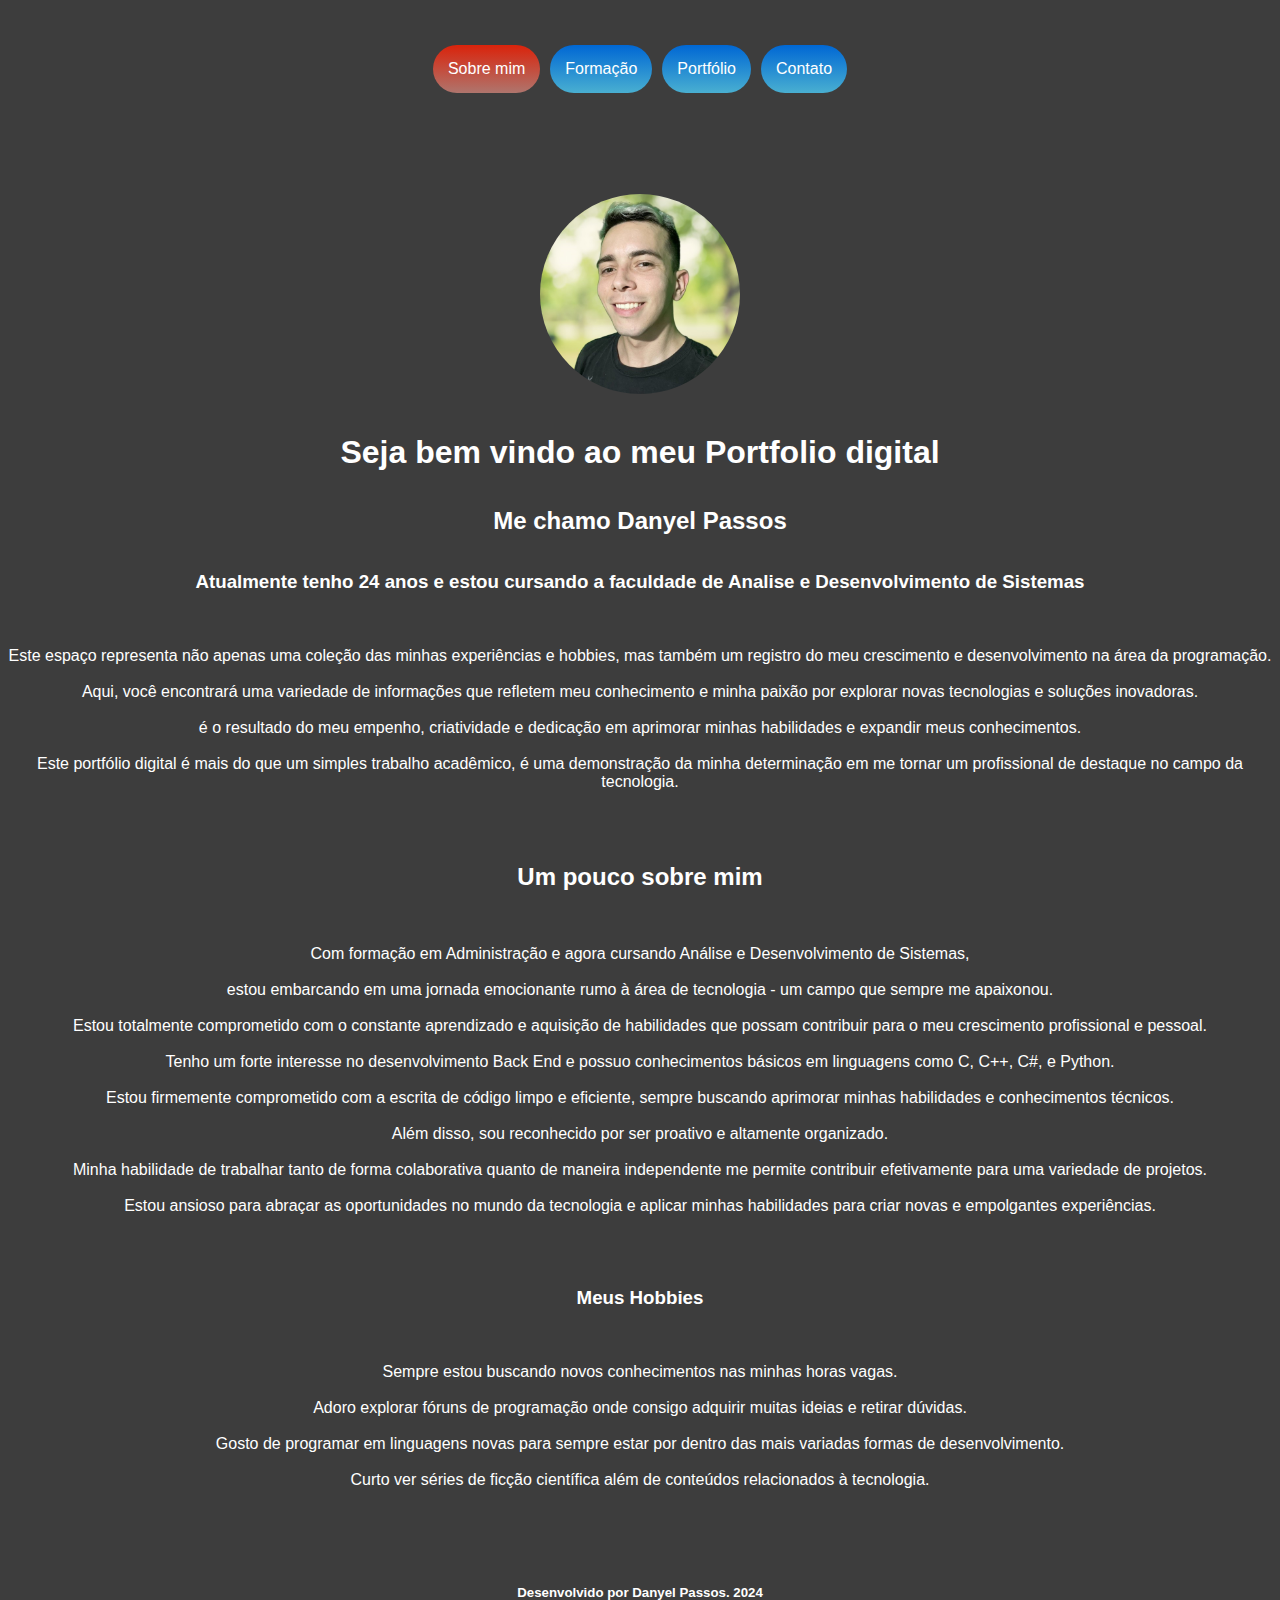
<file: index.html>
<!---- Inicio da pagina com definicoes padrao do HTML5, estilo em CSS e meu nome no titulo ---->

<!DOCTYPE html>
<html lang="pt-BR">
<head>
    <meta charset="UTF-8">
    <meta name="viewport" content="width=device-width, initial-scale=1.0">
    <title>Danyel Passos</title>
    <link rel="stylesheet" href="style.css">
</head>

<body>

    <!---- Menu de navegacao com as abas ---->
    <header>
        <nav>
            <ul>
                <li class="background-red"><a href="index.html">Sobre mim</a></li>
                <li class="background-azul"><a href="formacao.html">Formação</a></li>
                <li class="background-azul"><a href="portfolio.html">Portfólio</a></li>
                <li class="background-azul"><a href="contato.html">Contato</a></li>
            </ul>
        </nav>
    </header>
  
    <!---- Parte principal padrao com foto e os paragrafos sobre mim ---->
    <main>
        <div class="padrao">
            <br><br>
            <img src="assets/eu.png" alt="Danyel Henrique Passos de Medeiros">
            <br><br><br>
            <h1>Seja bem vindo ao meu Portfolio digital</h1>
            <br><br>
            <h2>Me chamo Danyel Passos</h2>
            <br><br>
            <h3>Atualmente tenho 24 anos e estou cursando a faculdade de Analise e Desenvolvimento de Sistemas</h3>
            <br><br><br>
            <p>
                Este espaço representa não apenas uma coleção das minhas experiências e hobbies, mas também um registro do meu crescimento e desenvolvimento na área da programação.<br><br>
                Aqui, você encontrará uma variedade de informações que refletem meu conhecimento e minha paixão por explorar novas tecnologias e soluções inovadoras.<br><br>
                é o resultado do meu empenho, criatividade e dedicação em aprimorar minhas habilidades e expandir meus conhecimentos.<br><br>
                Este portfólio digital é mais do que um simples trabalho acadêmico, é uma demonstração da minha determinação em me tornar um profissional de destaque no campo da tecnologia.<br><br>
            </p>
            <br><br><br>
            <h2>Um pouco sobre mim</h2>
            <br><br><br>
            <p>
                Com formação em Administração e agora cursando Análise e Desenvolvimento de Sistemas,<br><br>
                estou embarcando em uma jornada emocionante rumo à área de tecnologia - um campo que sempre me apaixonou.<br><br>
                Estou totalmente comprometido com o constante aprendizado e aquisição de habilidades que possam contribuir para o meu crescimento profissional e pessoal.<br><br>
                Tenho um forte interesse no desenvolvimento Back End e possuo conhecimentos básicos em linguagens como C, C++, C#, e Python.<br><br>
                Estou firmemente comprometido com a escrita de código limpo e eficiente, sempre buscando aprimorar minhas habilidades e conhecimentos técnicos.<br><br>
                Além disso, sou reconhecido por ser proativo e altamente organizado.<br><br>
                Minha habilidade de trabalhar tanto de forma colaborativa quanto de maneira independente me permite contribuir efetivamente para uma variedade de projetos.<br><br>
                Estou ansioso para abraçar as oportunidades no mundo da tecnologia e aplicar minhas habilidades para criar novas e empolgantes experiências.<br><br>
            </p>
            <br><br><br>
            <!---- Paragrafo com Meus Hobbies ---->
            <h3>Meus Hobbies</h3>
            <br><br><br>
            <p>
                Sempre estou buscando novos conhecimentos nas minhas horas vagas.<br><br>
                Adoro explorar fóruns de programação onde consigo adquirir muitas ideias e retirar dúvidas.<br><br>
                Gosto de programar em linguagens novas para sempre estar por dentro das mais variadas formas de desenvolvimento.<br><br>
                Curto ver séries de ficção científica além de conteúdos relacionados à tecnologia.<br><br>
            </p>
        </div>
    </main>

    <!---- Parte do rodape com informacoes de criacao ---->
    <footer>
        <div class="padrao">
            <br><br><br>
            <h5>Desenvolvido por Danyel Passos.  2024</h5>
        </div>
    </footer>

</body>
</html>
</file>
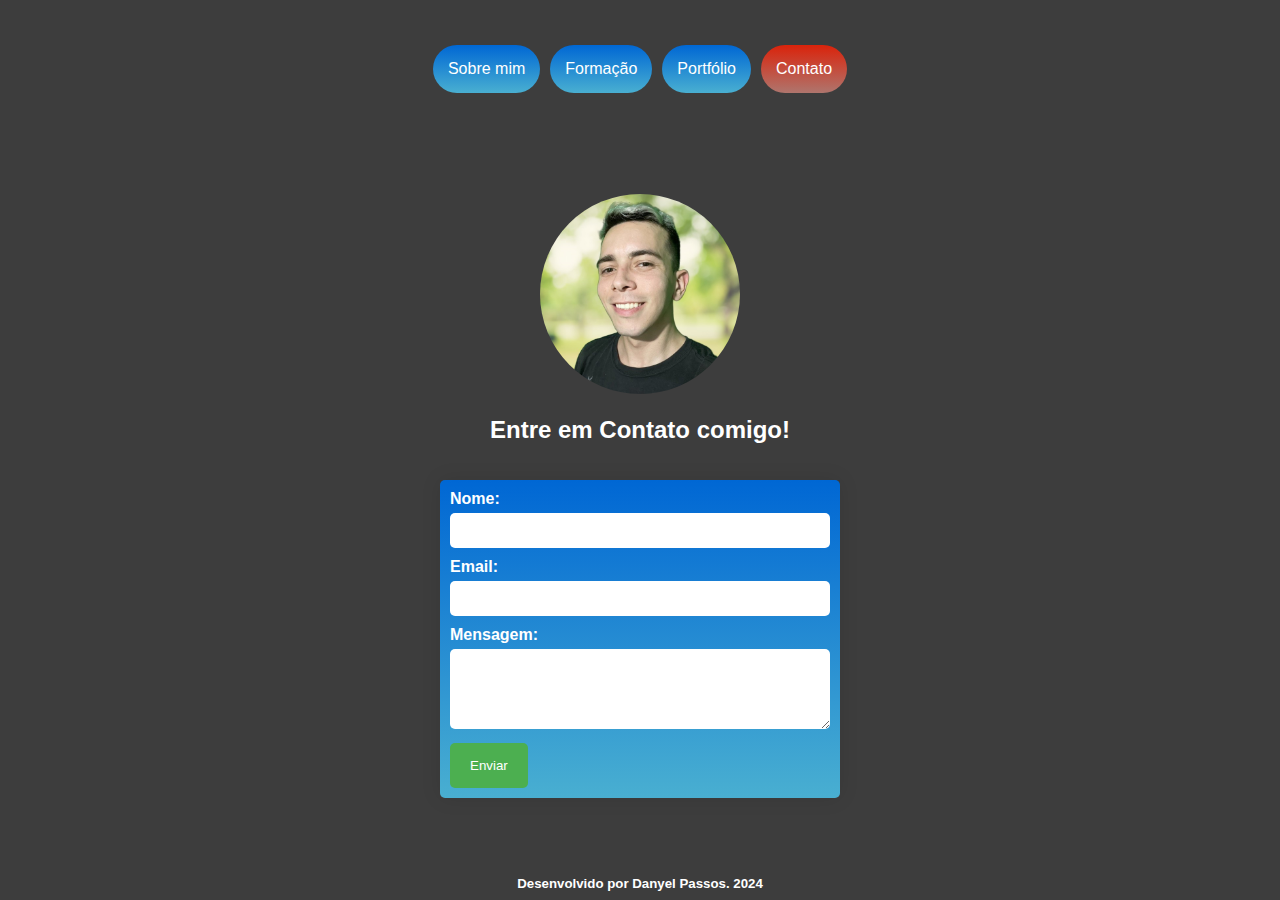
<file: contato.html>
<!---- Inicio da pagina com definicoes padrao do HTML5, estilo em CSS e meu nome no titulo ---->

<!DOCTYPE html>
<html lang="pt-BR">
<head>
    <meta charset="UTF-8">
    <meta name="viewport" content="width=device-width, initial-scale=1.0">
    <title>Danyel Passos</title>
    <link rel="stylesheet" href="style.css">   
</head>

<body>

    <!---- Menu de navegacao com as abas ---->
    <header>
        <nav>
            <ul>
                <li class="background-azul"><a href="index.html">Sobre mim</a></li>
                <li class="background-azul"><a href="formacao.html">Formação</a></li>
                <li class="background-azul"><a href="portfolio.html">Portfólio</a></li>
                <li class="background-red"><a href="contato.html">Contato</a></li>
            </ul>
        </nav>
    </header>

    <!---- Parte principal padrao com foto ---->
    <main>
        <div class="padrao">
            <br><br>
            <img src="assets/eu.png" alt="Danyel Henrique Passos de Medeiros">
            <br><br>
            <h2>Entre em Contato comigo!</h2>
            <br><br>
        </div>
        
        <!---- Criacao do formulario de contato e definicoes de titulos ---->
        <form action="#" method="post">
            <label for="nome">Nome:</label>
            <input type="text" id="nome" name="nome" required>

            <label for="email">Email:</label>
            <input type="email" id="email" name="email" required>
            
            <label for="mensagem">Mensagem:</label>
            <textarea id="mensagem" name="mensagem" rows="4" required></textarea>

            <input type="submit" value="Enviar">
        </form>
    </main>

    <!---- Parte do rodape com informacoes de criacao ---->
    <footer>
    <div class="padrao">
        <br><br><br>
        <h5> Desenvolvido por Danyel Passos.  2024 </h5>
    </div>
    </footer>

</body>
</html>
</file>
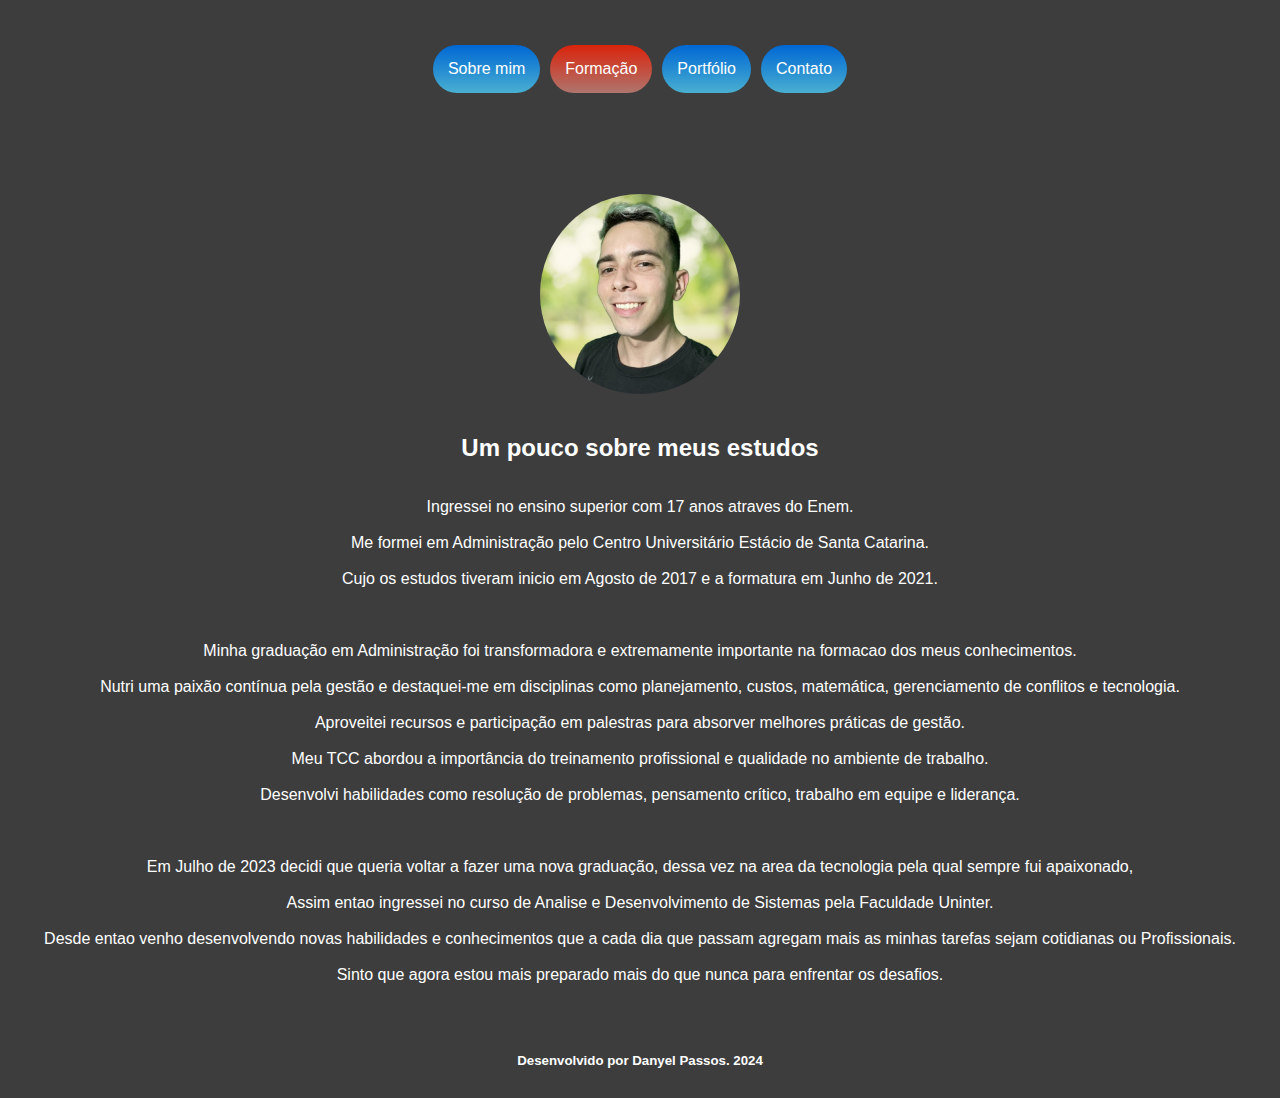
<file: formacao.html>
<!---- Inicio da pagina com definicoes padrao do HTML5, estilo em CSS e meu nome no titulo ---->

<!DOCTYPE html>
<html lang="pt-BR">
<head>
    <meta charset="UTF-8">
    <meta name="viewport" content="width=device-width, initial-scale=1.0">
    <title>Danyel Passos</title>
    <link rel="stylesheet" href="style.css">
</head>

<body>

    <!---- Menu de navegacao com as abas ---->
    <header>
        <nav>
            <ul>
                <li class="background-azul"><a href="index.html">Sobre mim</a></li>
                <li class="background-red"><a href="formacao.html">Formação</a></li>
                <li class="background-azul"><a href="portfolio.html">Portfólio</a></li>
                <li class="background-azul"><a href="contato.html">Contato</a></li>
            </ul>
        </nav>
    </header>

    <!---- Parte principal padrao com foto e paragrafos sobre formacao---->
    <main>
        <div class="padrao">
            <br><br>
            <img src="assets/eu.png" alt="Danyel Henrique Passos de Medeiros">
            <br><br><br>
            <h2>Um pouco sobre meus estudos</h2>
            <br><br>
            <p>
                Ingressei no ensino superior com 17 anos atraves do Enem.<br><br>
                Me formei em Administração pelo Centro Universitário Estácio de Santa Catarina.<br><br>
                Cujo os estudos tiveram inicio em Agosto de 2017 e a formatura em Junho de 2021.<br><br>
            </p>
            <br><br>
            <p>
                Minha graduação em Administração foi transformadora e extremamente importante na formacao dos meus conhecimentos.<br><br>
                Nutri uma paixão contínua pela gestão e destaquei-me em disciplinas como planejamento, custos, matemática, gerenciamento de conflitos e tecnologia.<br><br>
                Aproveitei recursos e participação em palestras para absorver melhores práticas de gestão.<br><br>
                Meu TCC abordou a importância do treinamento profissional e qualidade no ambiente de trabalho.<br><br>
                Desenvolvi habilidades como resolução de problemas, pensamento crítico, trabalho em equipe e liderança. <br><br>
            </p>
            <br><br>
            <p>
                Em Julho de 2023 decidi que queria voltar a fazer uma nova graduação, dessa vez na area da tecnologia pela qual sempre fui apaixonado,<br><br>
                Assim entao ingressei no curso de Analise e Desenvolvimento de Sistemas pela Faculdade Uninter.<br><br>
                Desde entao venho desenvolvendo novas habilidades e conhecimentos que a cada dia que passam agregam mais as minhas tarefas sejam cotidianas ou Profissionais.<br><br>
                Sinto que agora estou mais preparado mais do que nunca para enfrentar os desafios.<br><br>
        </div>
    </main>

    <!---- Parte do rodape com informacoes de criacao ---->
    <footer>
        <div class="padrao">
            <h5> Desenvolvido por Danyel Passos.  2024 </h5>
        </div>
    </footer>

</body>
</html>
</file>
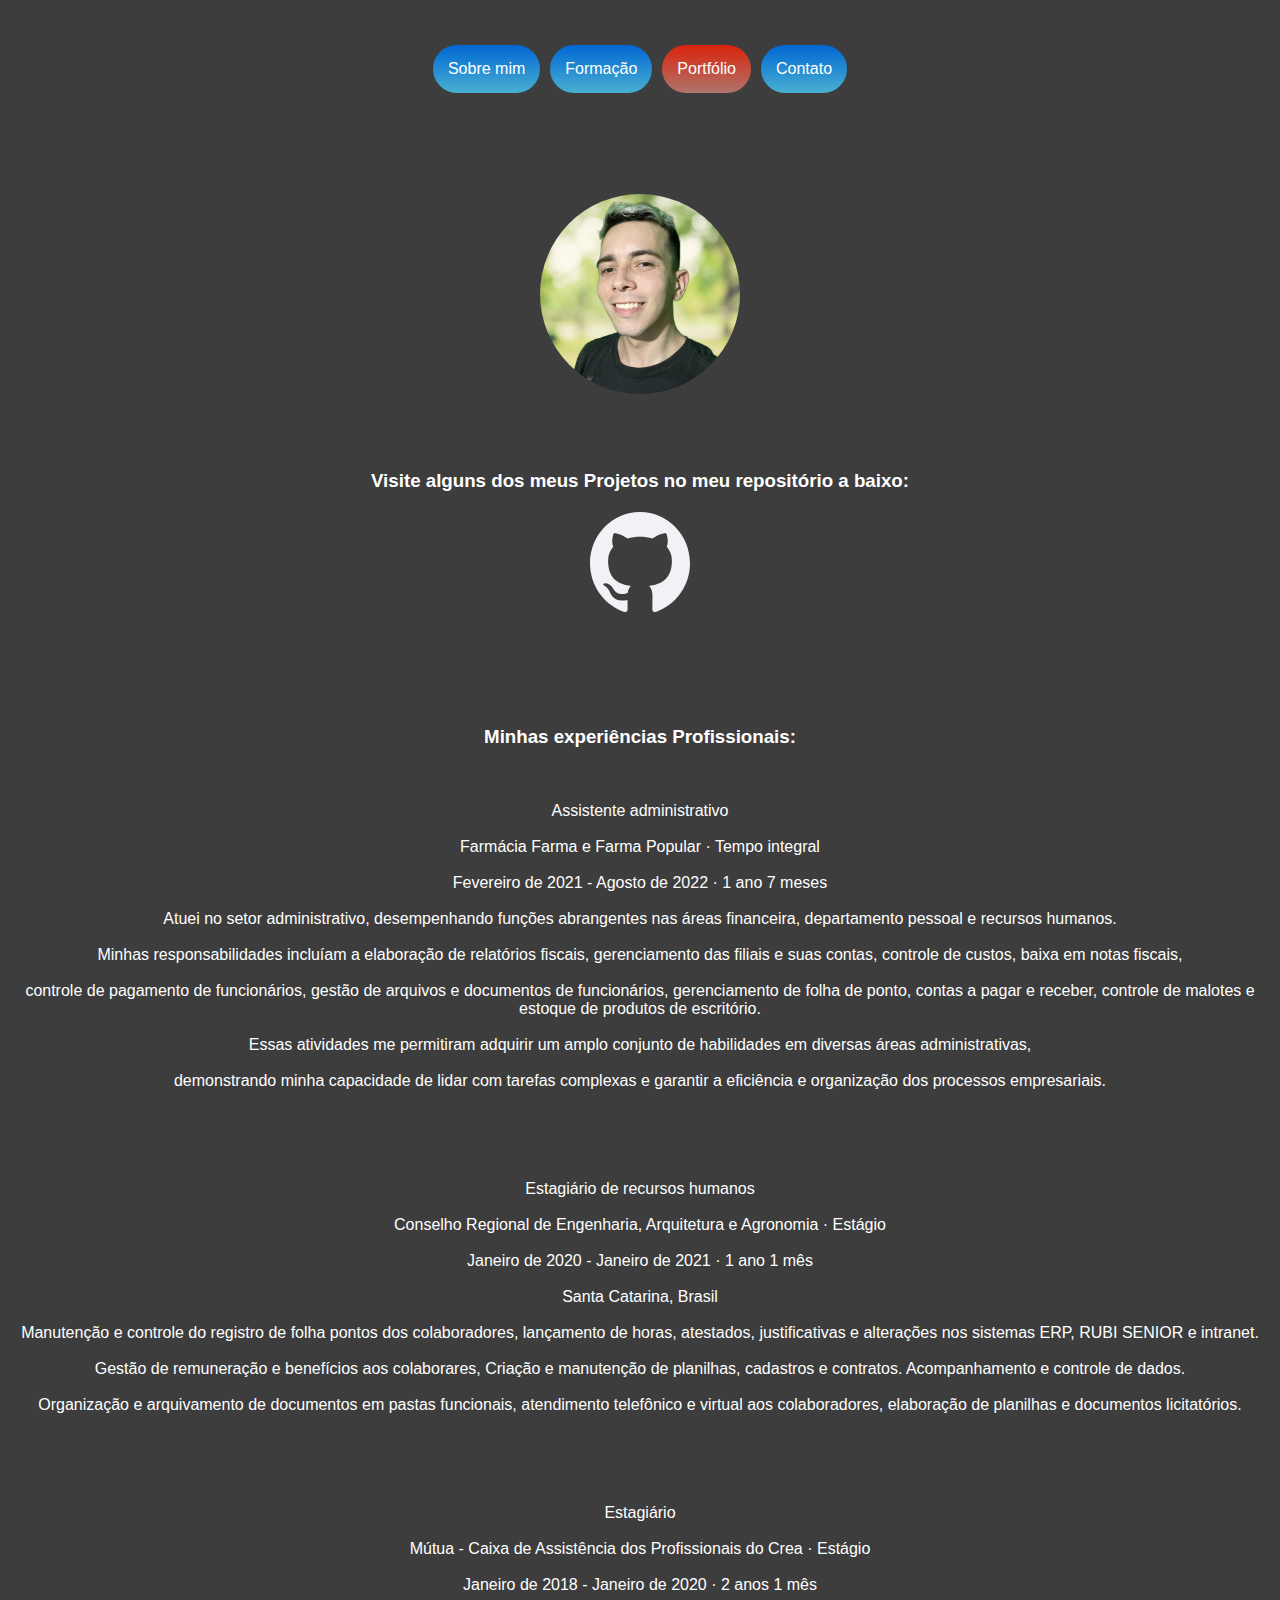
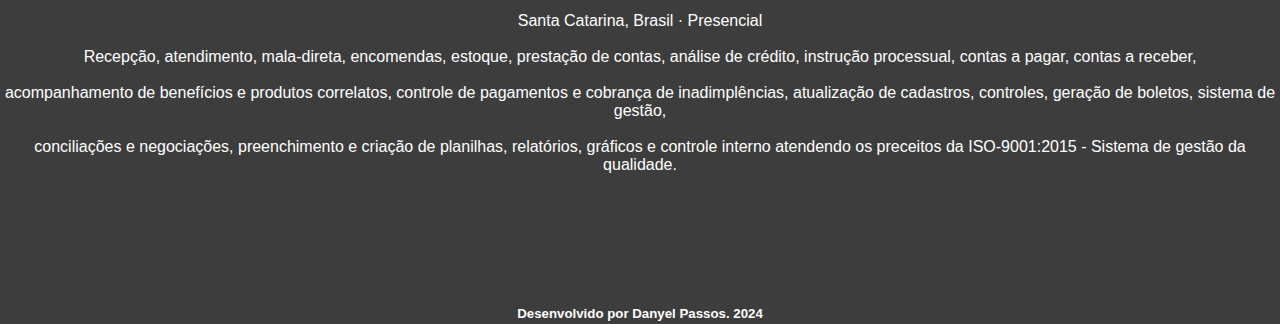
<file: portfolio.html>
<!---- Inicio da pagina com definicoes padrao do HTML5, estilo em CSS e meu nome no titulo ---->

<!DOCTYPE html>
<html lang="pt-BR">
<head>
    <meta charset="UTF-8">
    <meta name="viewport" content="width=device-width, initial-scale=1.0">
    <title>Danyel Passos</title>
    <link rel="stylesheet" href="style.css">
</head>

<body>

    <!---- Menu de navegacao com as abas ---->
    <header>
        <nav>
            <ul>
                <li class="background-azul"><a href="index.html">Sobre mim</a></li>
                <li class="background-azul"><a href="formacao.html">Formação</a></li>
                <li class="background-red"><a href="portfolio.html">Portfólio</a></li>
                <li class="background-azul"><a href="contato.html">Contato</a></li>
            </ul>
        </nav>
    </header>

    <!---- Parte principal padrao com foto, definicao da imagem do repositorio com link e experiencias profissionais ---->
    <main>
        <div class="padrao">
            <br><br>
            <img src="assets/eu.png" alt="Danyel Henrique Passos de Medeiros">
            <br><br><br><br><br>
            <h3>Visite alguns dos meus Projetos no meu repositório a baixo:</h3>
        </div>

        <div id="github-link">
            <a href="https://github.com/danyelhenriquepdm">
                <img src="assets/github.svg" alt="GitHub">
            </a>
        </div>

        <div class="padrao">
            <br><br><br><br><br>
            <h3>Minhas experiências Profissionais:</h3>
            <br><br><br>
            <p>
                Assistente administrativo<br><br>
                Farmácia Farma e Farma Popular · Tempo integral<br><br>
                Fevereiro de 2021 - Agosto de 2022 · 1 ano 7 meses<br><br>
                Atuei no setor administrativo, desempenhando funções abrangentes nas áreas financeira, departamento pessoal e recursos humanos.<br><br> 
                Minhas responsabilidades incluíam a elaboração de relatórios fiscais, gerenciamento das filiais e suas contas, controle de custos, baixa em notas fiscais,<br><br>
                controle de pagamento de funcionários, gestão de arquivos e documentos de funcionários, gerenciamento de folha de ponto, contas a pagar e receber, controle de malotes e estoque de produtos de escritório.<br><br>
                Essas atividades me permitiram adquirir um amplo conjunto de habilidades em diversas áreas administrativas,<br><br>
                demonstrando minha capacidade de lidar com tarefas complexas e garantir a eficiência e organização dos processos empresariais.<br><br><br><br>
            </p>
            <br><br>
            <p>
                Estagiário de recursos humanos<br><br>
                Conselho Regional de Engenharia, Arquitetura e Agronomia · Estágio<br><br>
                Janeiro de 2020 - Janeiro de 2021 · 1 ano 1 mês<br><br>
                Santa Catarina, Brasil<br><br>
                Manutenção e controle do registro de folha pontos dos colaboradores, lançamento de horas, atestados, justificativas e alterações nos sistemas ERP, RUBI SENIOR e intranet.<br><br>
                Gestão de remuneração e benefícios aos colaborares, Criação e manutenção de planilhas, cadastros e contratos. Acompanhamento e controle de dados.<br><br>
                Organização e arquivamento de documentos em pastas funcionais, atendimento telefônico e virtual aos colaboradores, elaboração de planilhas e documentos licitatórios.<br><br><br><br>
            </p>
            <br><br>
            <p>
                Estagiário<br><br>
                Mútua - Caixa de Assistência dos Profissionais do Crea · Estágio<br><br>
                Janeiro de 2018 - Janeiro de 2020 · 2 anos 1 mês<br><br>
                Santa Catarina, Brasil · Presencial<br><br>
                Recepção, atendimento, mala-direta, encomendas, estoque, prestação de contas, análise de crédito, instrução processual, contas a pagar, contas a receber,<br><br>
                acompanhamento de benefícios e produtos correlatos, controle de pagamentos e cobrança de inadimplências, atualização de cadastros, controles, geração de boletos, sistema de gestão,<br><br>
                conciliações e negociações, preenchimento e criação de planilhas, relatórios, gráficos e controle interno atendendo os preceitos da ISO-9001:2015 - Sistema de gestão da qualidade.<br><br><br><br>
            </p>
        </div>
    </main>

    <!---- Parte do rodape com informacoes de criacao ---->
    <footer>
        <div class="padrao">
            <br><br><br>
            <h5> Desenvolvido por Danyel Passos.  2024 </h5>
        </div>
    </footer>

</body>
</html>
</file>
<file: style.css>
/* Definicoes gerais */
 *{
    margin: 0;
    padding: 0;
    box-sizing: border-box;
}



/* Estilo com fundo escuro padrão para as paginas*/
body {
    background-color: rgb(61, 61, 61); 
    color: white; 
    font-family: Arial, sans-serif; 
}



/* Estilo para o cabeçalho e menu */
header, nav ul {
    background-color: rgb(61, 61, 61); 
    padding: 20px; 
    text-align: center;
}
nav ul {
    list-style-type: none; 
    display: flex; 
    justify-content: center; 
}
nav ul li {
    margin-right: 20px; 
}
nav ul li a {
    display: inline-block; 
    padding: 10px;
    border-radius: 50%; 
    text-decoration: none; 
    color: white; 
}



/* Efeito dos itens do menu ao passar o mouse*/
nav ul li a:hover {
    color: rgba(255, 255, 255, 0.5); 
}



/* Estilo para a foto do perfil */
.padrao {
    text-align: center; 
    margin-top: 20px;
}
.padrao img {
    border-radius: 50%;
    width: 200px; 
    height: 200px; 
}



/* Estilo do fundo gradiente */
.background-azul, .background-red {
    padding: 5px;
    border-radius: 25px;
    margin: 5px;
    color: white;
}
.background-azul {
    background-image: linear-gradient(to bottom, #0067d4, #49afd1); 
}
.background-red {
    background-image: linear-gradient(to bottom, #da230b, #af756d);
}



/* Estilo para o formulário */
form {
    background-image: linear-gradient(to bottom, #0067d4, #49afd1); 
    padding: 10px;
    border-radius: 5px;
    box-shadow: 0 0 20px rgba(0, 0, 0, 0.1);
    max-width: 400px;
    margin: 0 auto;
}



/* Estilo para os campos do formulario*/
input[type="text"], input[type="email"], textarea {
    width: 100%; 
    padding: 10px;
    margin-bottom: 10px;
    border: 0px solid #ccc;
    border-radius: 5px; 
    box-sizing: border-box;
}



/* Estilo para o botão de enviar o contato */
input[type="submit"] {
    background-color: #4caf50; 
    color: #fff;
    border: none;
    padding: 15px 20px;
    border-radius: 5px;
    cursor: pointer; 
}
input[type="submit"]:hover {
    background-color: #94b997;
}



/* Estilo para os titulos do formulario */
form label {
    display: block; 
    margin-bottom: 5px;
    color: #ffffff;
    font-weight: bold;
}



/* Estilo para o rodape das paginas */
footer {
    display: flex;
    align-items: center;
    justify-content: center;
    border-radius: 1.5rem 1.5rem 0 0;
    height: 6rem;
    width: 100%;
}



/* Estilo para a logo do github de acessos aos projetos*/
#github-link {
    text-align: center; 
    margin-top: 20px;
}
#github-link img {
    width: 100px; 
    height: auto;
}
</file>
